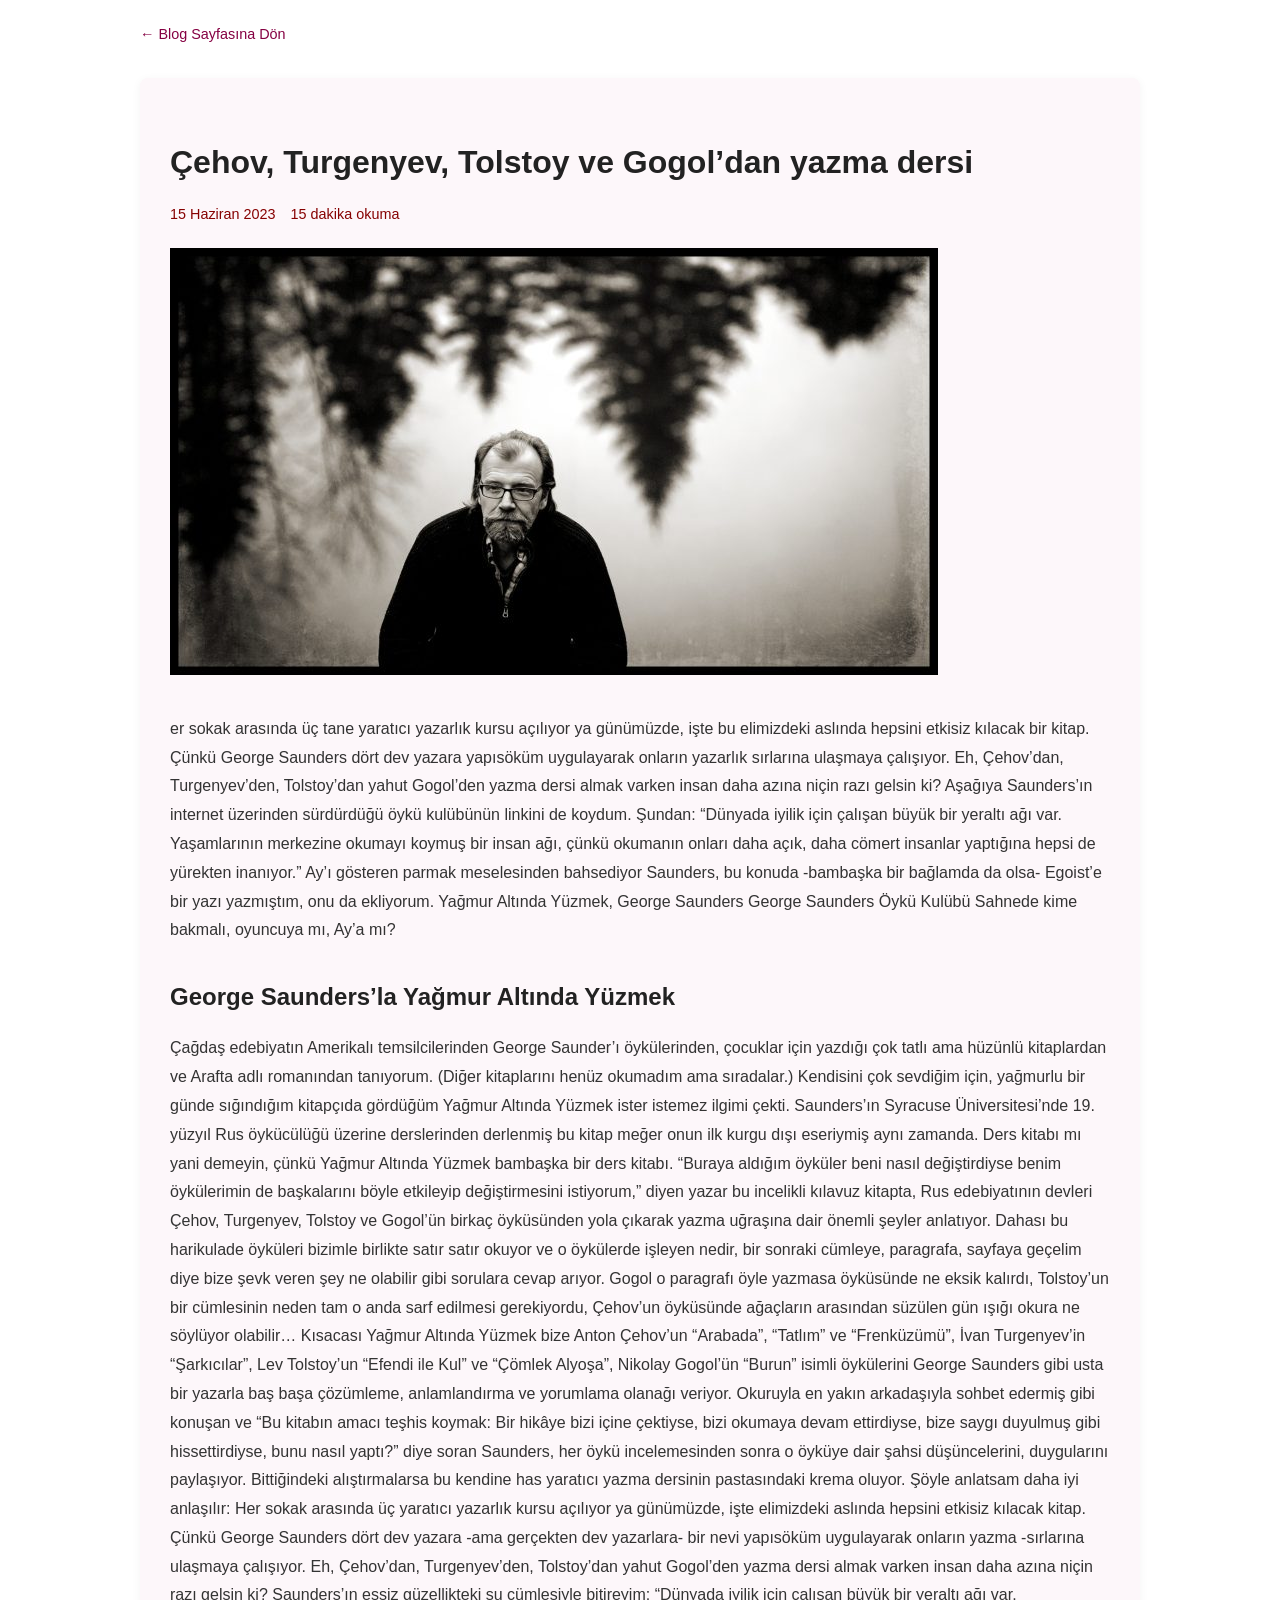
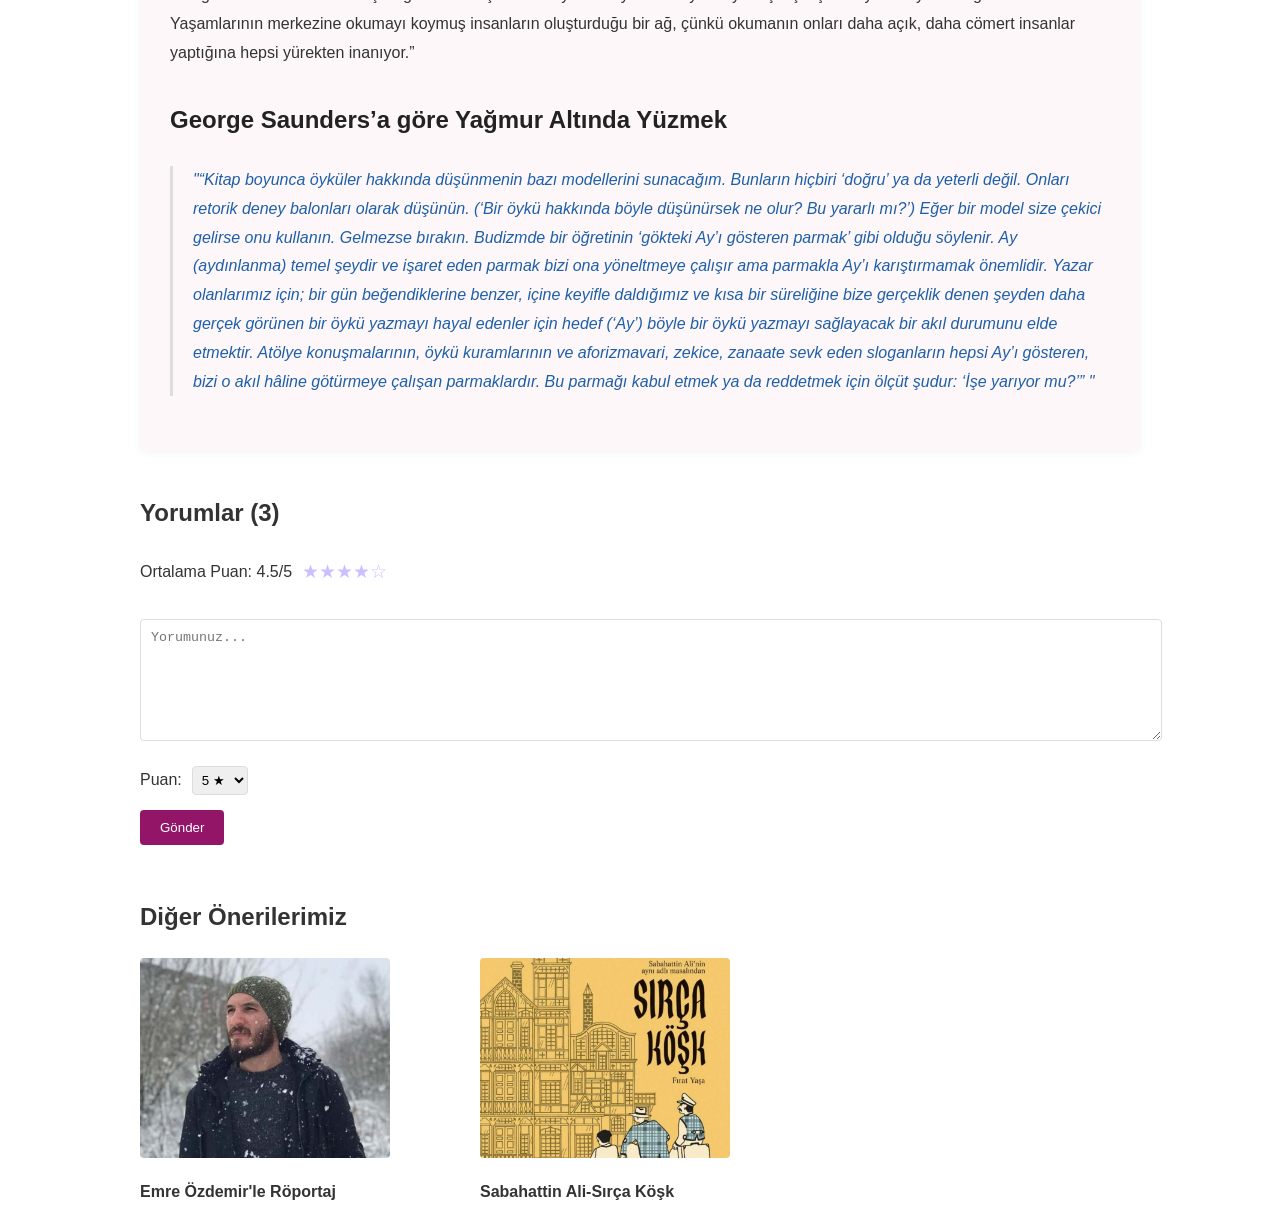
<file: blog yazı/blog_yazı.html>
<!DOCTYPE html>
<html lang="tr">
<head>
    <meta charset="UTF-8">
    <meta name="viewport" content="width=device-width, initial-scale=1.0">
    <title>Emma İncelemesi | Akkoroğülle</title>
    <link rel="stylesheet" href="blog_yazı.css">
</head>
<body>
    <div class="container">
        <!-- Geri Dönüş Butonu -->
        <a href="../blog1.html" class="back-button">
            ← Blog Sayfasına Dön
        </a>

        <!-- Blog İçeriği -->
        <article class="blog-content">
            <h1>Çehov, Turgenyev, Tolstoy ve Gogol’dan yazma dersi</h1>
            <div class="meta">
                <span class="date">15 Haziran 2023</span>
                <span class="reading-time">15 dakika okuma</span>
            </div>
            
            <img src="Yagmur-Altinda-George-Saunders-Egoist-Okur-Gulenay-Borekci-1-768x427.jpg" alt="">
            
            <div class="article-text">
                <p>er sokak arasında üç tane yaratıcı yazarlık kursu açılıyor ya günümüzde, işte bu elimizdeki aslında hepsini etkisiz kılacak bir kitap. Çünkü George Saunders dört dev yazara yapısöküm uygulayarak onların yazarlık sırlarına ulaşmaya çalışıyor. Eh, Çehov’dan, Turgenyev’den, Tolstoy’dan yahut Gogol’den yazma dersi almak varken insan daha azına niçin razı gelsin ki?
                    Aşağıya Saunders’ın internet üzerinden sürdürdüğü öykü kulübünün linkini de koydum. Şundan: “Dünyada iyilik için çalışan büyük bir yeraltı ağı var. Yaşamlarının merkezine okumayı koymuş bir insan ağı, çünkü okumanın onları daha açık, daha cömert insanlar yaptığına hepsi de yürekten inanıyor.”
                    Ay’ı gösteren parmak meselesinden bahsediyor Saunders, bu konuda -bambaşka bir bağlamda da olsa- Egoist’e bir yazı yazmıştım, onu da ekliyorum.
                    Yağmur Altında Yüzmek, George Saunders
                    George Saunders Öykü Kulübü
                    Sahnede kime bakmalı, oyuncuya mı, Ay’a mı?</p>
                
                <h2>George Saunders’la Yağmur Altında Yüzmek</h2>
                <p>Çağdaş edebiyatın Amerikalı temsilcilerinden George Saunder’ı öykülerinden, çocuklar için yazdığı çok tatlı ama hüzünlü kitaplardan ve Arafta adlı romanından tanıyorum. (Diğer kitaplarını henüz okumadım ama sıradalar.)
                    Kendisini çok sevdiğim için, yağmurlu bir günde sığındığım kitapçıda gördüğüm Yağmur Altında Yüzmek ister istemez ilgimi çekti.
                    Saunders’ın Syracuse Üniversitesi’nde 19. yüzyıl Rus öykücülüğü üzerine derslerinden derlenmiş bu kitap meğer onun ilk kurgu dışı eseriymiş aynı zamanda.
                    Ders kitabı mı yani demeyin, çünkü Yağmur Altında Yüzmek bambaşka bir ders kitabı. “Buraya aldığım öyküler beni nasıl değiştirdiyse benim öykülerimin de başkalarını böyle etkileyip değiştirmesini istiyorum,” diyen yazar bu incelikli kılavuz kitapta, Rus edebiyatının devleri Çehov, Turgenyev, Tolstoy ve Gogol’ün birkaç öyküsünden yola çıkarak yazma uğraşına dair önemli şeyler anlatıyor. Dahası bu harikulade öyküleri bizimle birlikte satır satır okuyor ve o öykülerde işleyen nedir, bir sonraki cümleye, paragrafa, sayfaya geçelim diye bize şevk veren şey ne olabilir gibi sorulara cevap arıyor. Gogol o paragrafı öyle yazmasa öyküsünde ne eksik kalırdı, Tolstoy’un bir cümlesinin neden tam o anda sarf edilmesi gerekiyordu, Çehov’un öyküsünde ağaçların arasından süzülen gün ışığı okura ne söylüyor olabilir…
                    Kısacası Yağmur Altında Yüzmek bize Anton Çehov’un “Arabada”, “Tatlım” ve “Frenküzümü”, İvan Turgenyev’in “Şarkıcılar”, Lev Tolstoy’un “Efendi ile Kul” ve “Çömlek Alyoşa”, Nikolay Gogol’ün “Burun” isimli öykülerini George Saunders gibi usta bir yazarla baş başa çözümleme, anlamlandırma ve yorumlama olanağı veriyor. Okuruyla en yakın arkadaşıyla sohbet edermiş gibi konuşan ve “Bu kitabın amacı teşhis koymak: Bir hikâye bizi içine çektiyse, bizi okumaya devam ettirdiyse, bize saygı duyulmuş gibi hissettirdiyse, bunu nasıl yaptı?” diye soran Saunders, her öykü incelemesinden sonra o öyküye dair şahsi düşüncelerini, duygularını paylaşıyor. Bittiğindeki alıştırmalarsa bu kendine has yaratıcı yazma dersinin pastasındaki krema oluyor.
                    Şöyle anlatsam daha iyi anlaşılır:
                    Her sokak arasında üç yaratıcı yazarlık kursu açılıyor ya günümüzde, işte elimizdeki aslında hepsini etkisiz kılacak kitap. Çünkü George Saunders dört dev yazara -ama gerçekten dev yazarlara- bir nevi yapısöküm uygulayarak onların yazma -sırlarına ulaşmaya çalışıyor. Eh, Çehov’dan, Turgenyev’den, Tolstoy’dan yahut Gogol’den yazma dersi almak varken insan daha azına niçin razı gelsin ki?
                    Saunders’ın eşsiz güzellikteki şu cümlesiyle bitireyim: “Dünyada iyilik için çalışan büyük bir yeraltı ağı var. Yaşamlarının merkezine okumayı koymuş insanların oluşturduğu bir ağ, çünkü okumanın onları daha açık, daha cömert insanlar yaptığına hepsi yürekten inanıyor.”</p>
                    <h2>George Saunders’a göre Yağmur Altında Yüzmek</h2>
                <blockquote>
                    "“Kitap boyunca öyküler hakkında düşünmenin bazı modellerini sunacağım. Bunların hiçbiri ‘doğru’ ya da yeterli değil. Onları retorik deney balonları olarak düşünün. (‘Bir öykü hakkında böyle düşünürsek ne olur? Bu yararlı mı?’) Eğer bir model size çekici gelirse onu kullanın. Gelmezse bırakın. Budizmde bir öğretinin ‘gökteki Ay’ı gösteren parmak’ gibi olduğu söylenir. Ay (aydınlanma) temel şeydir ve işaret eden parmak bizi ona yöneltmeye çalışır ama parmakla Ay’ı karıştırmamak önemlidir. Yazar olanlarımız için; bir gün beğendiklerine benzer, içine keyifle daldığımız ve kısa bir süreliğine bize gerçeklik denen şeyden daha gerçek görünen bir öykü yazmayı hayal edenler için hedef (‘Ay’) böyle bir öykü yazmayı sağlayacak bir akıl durumunu elde etmektir. Atölye konuşmalarının, öykü kuramlarının ve aforizmavari, zekice, zanaate sevk eden sloganların hepsi Ay’ı gösteren, bizi o akıl hâline götürmeye çalışan parmaklardır. Bu parmağı kabul etmek ya da reddetmek için ölçüt şudur: ‘İşe yarıyor mu?’”
                    "
                </blockquote>
            </div>
        </article>

        <!-- Yorum ve Puanlama -->
        <section class="comments">
            <h2>Yorumlar (3)</h2>
            <div class="rating">
                <span>Ortalama Puan: 4.5/5</span>
                <div class="stars">★★★★☆</div>
            </div>
            
            <div class="comment-form">
                <textarea placeholder="Yorumunuz..."></textarea>
                <div class="rating-input">
                    <span>Puan:</span>
                    <select>
                        <option>5 ★</option>
                        <option>4 ★</option>
                        <option>3 ★</option>
                        <option>2 ★</option>
                        <option>1 ★</option>
                    </select>
                </div>
                <button>Gönder</button>
            </div>
        </section>

        <!-- Önerilen Yazılar -->
        <section class="recommendations">
            <h2>Diğer Önerilerimiz</h2>
            <div class="blog-cards">
                <a href="blogyazı3.html" class="blog-card">
                   <img src="Genc-yazar-Emre-Ozdemir-ile-roportaj.jpg" alt="">
                    <h3>Emre Özdemir'le Röportaj</h3>
                </a>
                
                <a href="blogyazı2.html" class="blog-card">
                    <img src="sirca-kosk-kapak-sablon2-1686343269.jpg" alt="">
                    <h3>Sabahattin Ali-Sırça Köşk</h3>
                </a>
            </div>
        </section>
    </div>
</body>
</html>
</file>
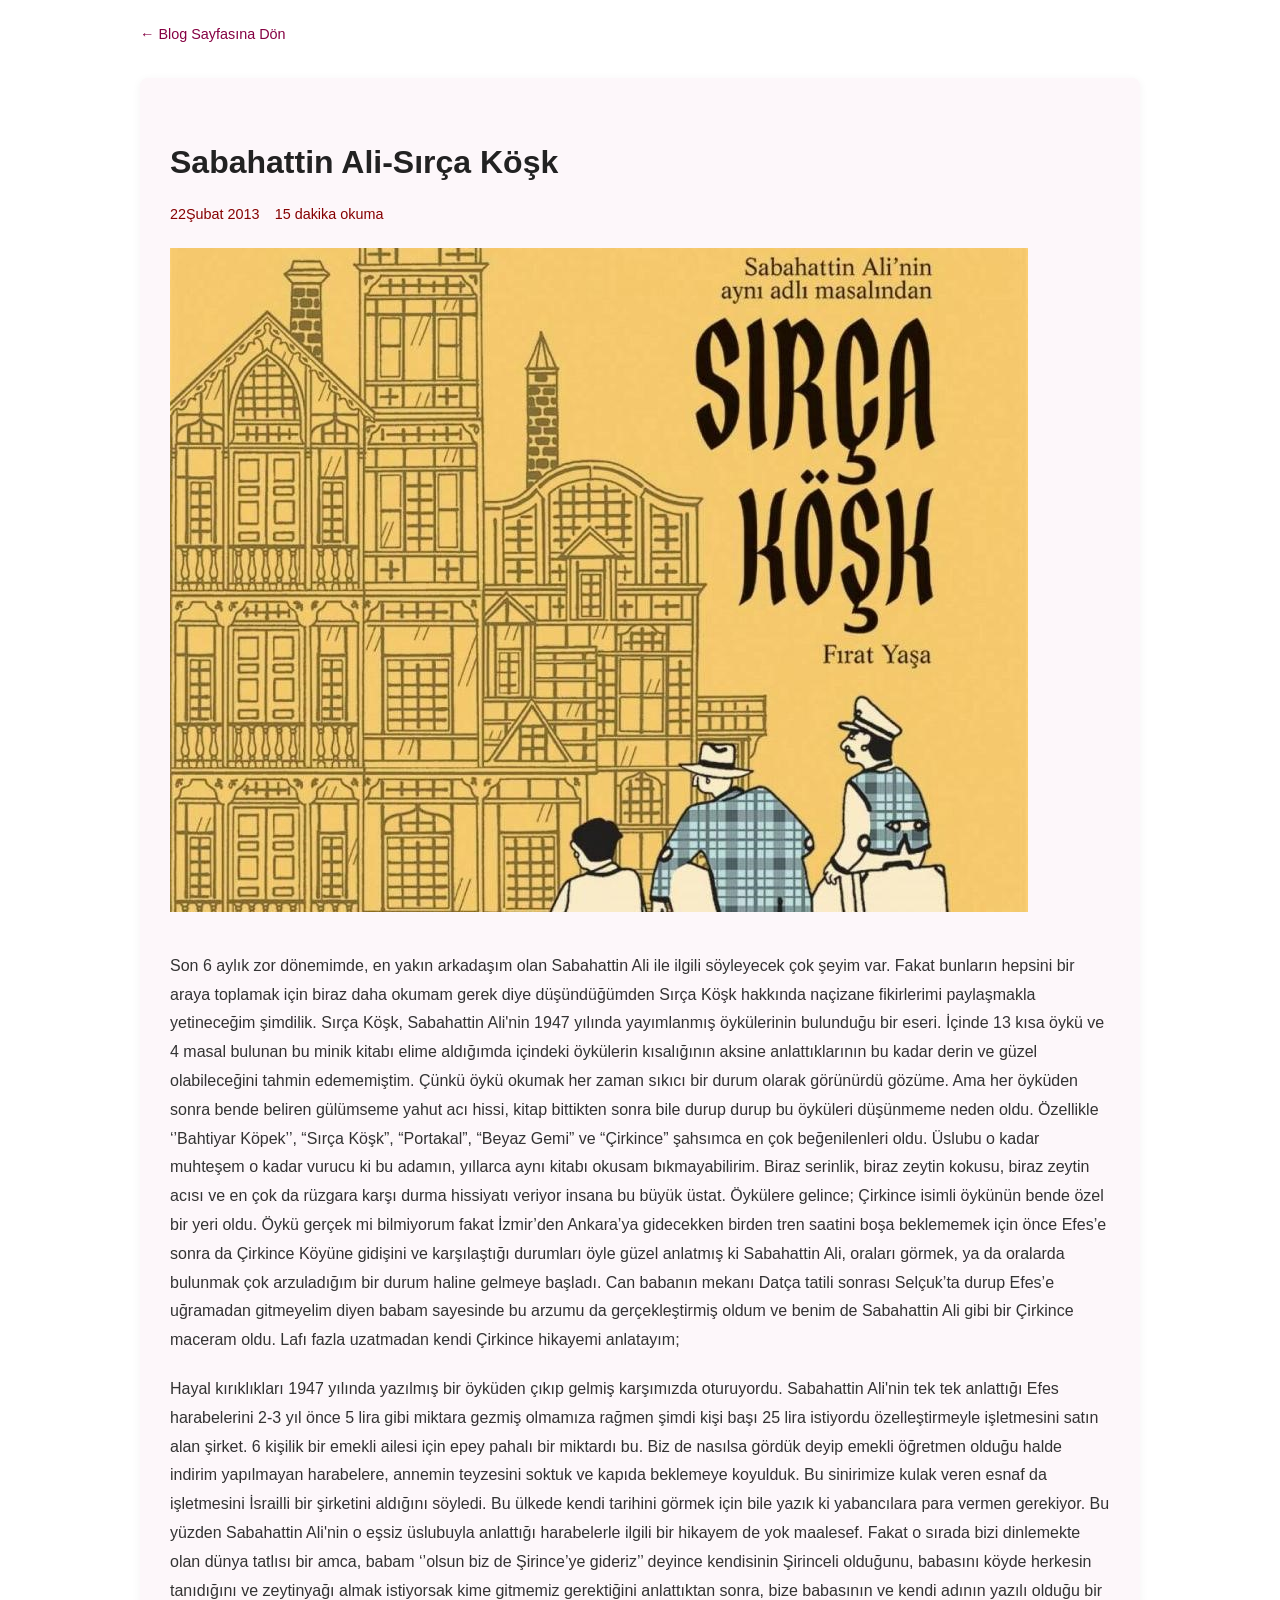
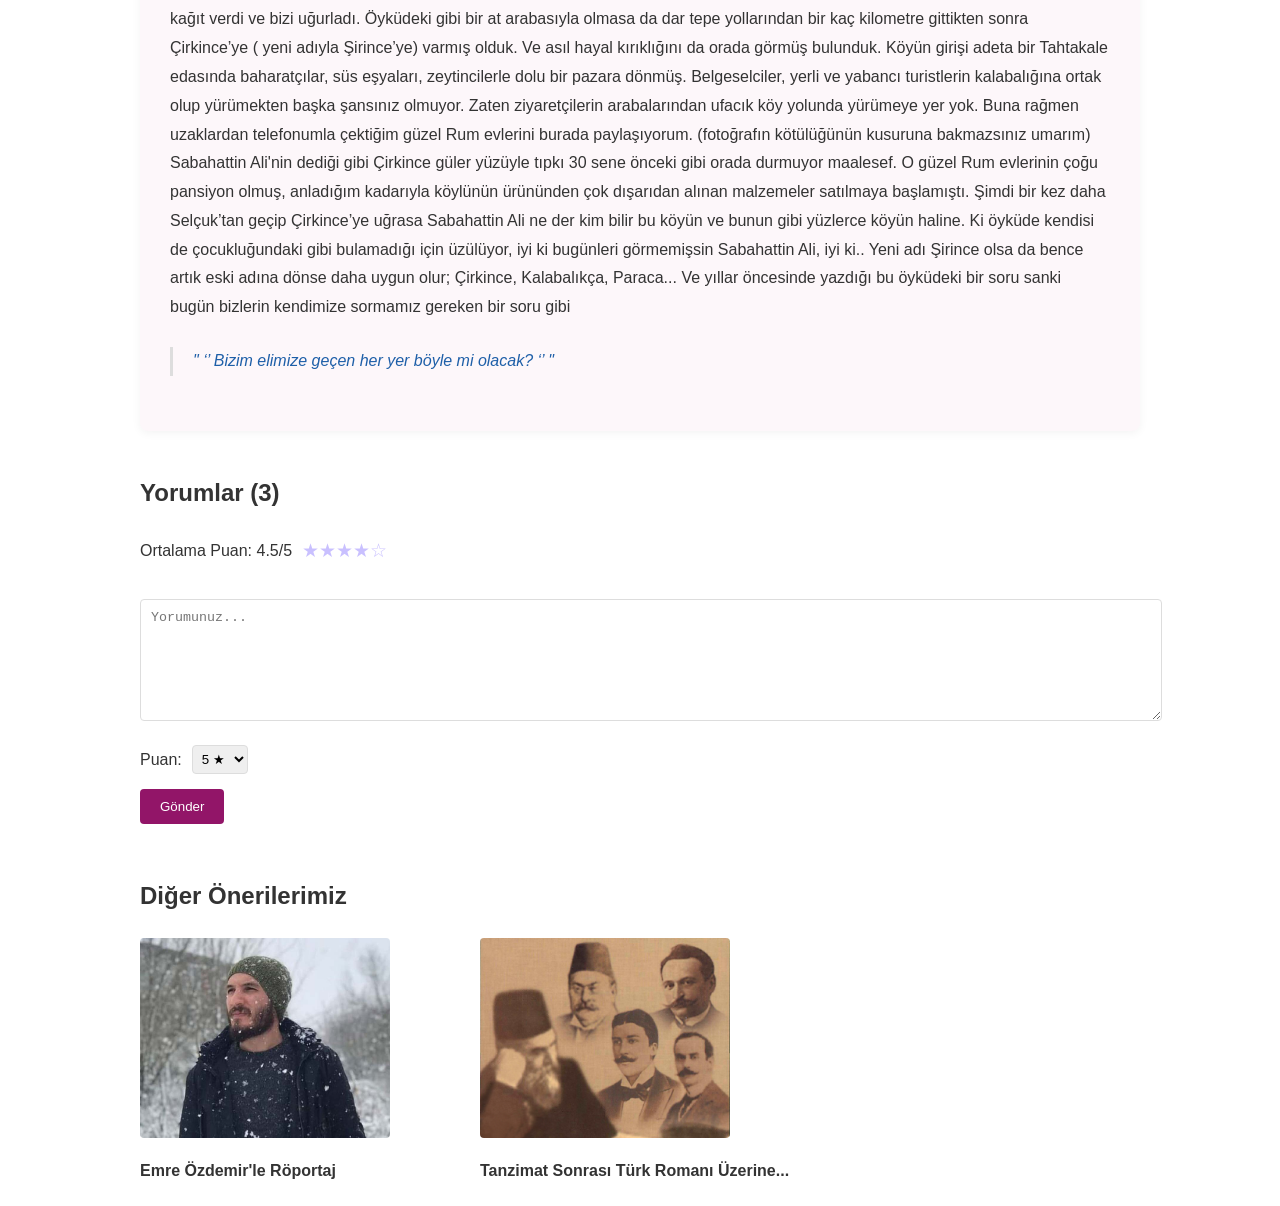
<file: blog yazı/blogyazı2.html>
<!DOCTYPE html>
<html lang="tr">
<head>
    <meta charset="UTF-8">
    <meta name="viewport" content="width=device-width, initial-scale=1.0">
    <title>Emma İncelemesi | Akkoroğülle</title>
    <link rel="stylesheet" href="blogyazı2.css">
</head>
<body>
    <div class="container">
        <!-- Geri Dönüş Butonu -->
        <a href="../blog1.html" class="back-button">
            ← Blog Sayfasına Dön
        </a>

        <!-- Blog İçeriği -->
        <article class="blog-content">
            <h1>Sabahattin Ali-Sırça Köşk</h1>
            <div class="meta">
                <span class="date">22Şubat 2013 </span>
                <span class="reading-time">15 dakika okuma</span>
            </div>
            
            <img src="sirca-kosk-kapak-sablon2-1686343269.jpg" alt="">
            
            <div class="article-text">
                <p>Son 6 aylık zor dönemimde, en yakın arkadaşım olan Sabahattin Ali ile ilgili söyleyecek çok şeyim var.  Fakat bunların hepsini bir araya toplamak için biraz daha okumam gerek diye düşündüğümden Sırça Köşk hakkında naçizane fikirlerimi paylaşmakla yetineceğim şimdilik.
                    Sırça Köşk, Sabahattin Ali'nin 1947 yılında yayımlanmış öykülerinin bulunduğu bir eseri.  İçinde 13 kısa öykü ve 4 masal bulunan bu minik kitabı elime aldığımda içindeki öykülerin kısalığının aksine anlattıklarının bu kadar derin ve güzel olabileceğini tahmin edememiştim. Çünkü öykü okumak her zaman sıkıcı bir durum olarak görünürdü gözüme. Ama her öyküden sonra bende beliren gülümseme yahut acı hissi, kitap bittikten sonra bile durup durup bu öyküleri düşünmeme neden oldu. 
                    Özellikle ‘’Bahtiyar Köpek’’, “Sırça Köşk”, “Portakal”, “Beyaz Gemi” ve “Çirkince” şahsımca en çok beğenilenleri oldu.  Üslubu o kadar muhteşem o kadar vurucu ki bu adamın, yıllarca aynı kitabı okusam bıkmayabilirim. Biraz serinlik, biraz zeytin kokusu, biraz zeytin acısı ve en çok da rüzgara karşı durma hissiyatı veriyor insana bu büyük üstat.
                    Öykülere gelince; Çirkince isimli öykünün bende özel bir yeri oldu.  Öykü gerçek mi bilmiyorum fakat İzmir’den Ankara’ya gidecekken birden tren saatini boşa beklememek için önce Efes’e sonra da Çirkince Köyüne gidişini ve karşılaştığı durumları öyle güzel anlatmış ki Sabahattin Ali, oraları görmek, ya da oralarda bulunmak çok arzuladığım bir durum haline gelmeye başladı.  Can babanın mekanı Datça tatili sonrası Selçuk’ta durup Efes’e uğramadan gitmeyelim diyen babam sayesinde bu arzumu da gerçekleştirmiş oldum ve benim de Sabahattin Ali gibi bir Çirkince maceram oldu. Lafı fazla uzatmadan kendi Çirkince hikayemi anlatayım;</p>
                
                
                <p>Hayal kırıklıkları 1947 yılında yazılmış bir öyküden çıkıp gelmiş karşımızda oturuyordu. Sabahattin Ali'nin tek tek anlattığı Efes harabelerini 2-3 yıl önce 5 lira gibi miktara gezmiş olmamıza rağmen şimdi  kişi başı 25 lira istiyordu özelleştirmeyle işletmesini satın alan şirket. 6 kişilik bir emekli ailesi için epey pahalı bir miktardı bu. Biz de nasılsa gördük deyip  emekli öğretmen olduğu halde indirim yapılmayan harabelere, annemin teyzesini soktuk ve kapıda beklemeye koyulduk. Bu sinirimize kulak veren esnaf da işletmesini  İsrailli bir şirketini aldığını söyledi. Bu ülkede kendi tarihini görmek için bile yazık ki yabancılara para vermen gerekiyor.  Bu yüzden Sabahattin Ali'nin o eşsiz üslubuyla anlattığı harabelerle ilgili bir hikayem de yok maalesef. Fakat o sırada bizi dinlemekte olan dünya tatlısı bir amca,  babam ‘’olsun biz de Şirince’ye gideriz’’ deyince kendisinin Şirinceli olduğunu,  babasını köyde herkesin tanıdığını ve zeytinyağı almak istiyorsak kime gitmemiz gerektiğini  anlattıktan sonra,  bize babasının ve kendi adının yazılı olduğu bir kağıt verdi ve bizi uğurladı. Öyküdeki gibi bir at arabasıyla olmasa da dar tepe yollarından bir kaç kilometre gittikten sonra Çirkince’ye ( yeni adıyla Şirince’ye) varmış olduk. Ve asıl hayal kırıklığını da orada görmüş bulunduk.  Köyün girişi adeta bir Tahtakale edasında baharatçılar, süs eşyaları, zeytincilerle dolu bir pazara dönmüş. Belgeselciler, yerli ve yabancı turistlerin kalabalığına ortak olup yürümekten başka şansınız olmuyor. Zaten  ziyaretçilerin arabalarından ufacık köy yolunda yürümeye yer yok. Buna rağmen uzaklardan telefonumla çektiğim güzel Rum evlerini burada paylaşıyorum.  (fotoğrafın kötülüğünün kusuruna bakmazsınız umarım)  Sabahattin Ali'nin dediği gibi Çirkince güler yüzüyle tıpkı 30 sene önceki gibi orada durmuyor maalesef. O güzel Rum evlerinin çoğu pansiyon olmuş, anladığım kadarıyla köylünün ürününden çok dışarıdan alınan malzemeler satılmaya başlamıştı. Şimdi bir kez daha Selçuk’tan geçip Çirkince’ye uğrasa Sabahattin Ali ne der kim bilir bu köyün ve bunun gibi yüzlerce köyün haline. Ki öyküde kendisi de çocukluğundaki gibi bulamadığı için üzülüyor, iyi ki bugünleri görmemişsin Sabahattin Ali, iyi ki.. Yeni adı Şirince olsa da bence artık eski adına dönse daha uygun olur;  Çirkince, Kalabalıkça, Paraca... Ve yıllar öncesinde yazdığı bu öyküdeki bir soru sanki bugün bizlerin kendimize sormamız gereken bir soru gibi</p>
                    
                <blockquote>
                    " ‘’ Bizim elimize geçen her yer böyle mi olacak? ‘’
                    "
                </blockquote>
            </div>
        </article>

        <!-- Yorum ve Puanlama -->
        <section class="comments">
            <h2>Yorumlar (3)</h2>
            <div class="rating">
                <span>Ortalama Puan: 4.5/5</span>
                <div class="stars">★★★★☆</div>
            </div>
            
            <div class="comment-form">
                <textarea placeholder="Yorumunuz..."></textarea>
                <div class="rating-input">
                    <span>Puan:</span>
                    <select>
                        <option>5 ★</option>
                        <option>4 ★</option>
                        <option>3 ★</option>
                        <option>2 ★</option>
                        <option>1 ★</option>
                    </select>
                </div>
                <button>Gönder</button>
            </div>
        </section>

        <!-- Önerilen Yazılar -->
        <section class="recommendations">
            <h2>Diğer Önerilerimiz</h2>
            <div class="blog-cards">
                <a href="blogyazı3.html" class="blog-card">
                   <img src="Genc-yazar-Emre-Ozdemir-ile-roportaj.jpg" alt="">
                    <h3>Emre Özdemir'le Röportaj</h3>
                </a>
                
                <a href="blogyazı4.html" class="blog-card">
                    <img src="muhariran.png" alt="">
                    <h3>Tanzimat Sonrası Türk Romanı Üzerine...</h3>
                </a>
            </div>
        </section>
    </div>
</body>
</html>
</file>
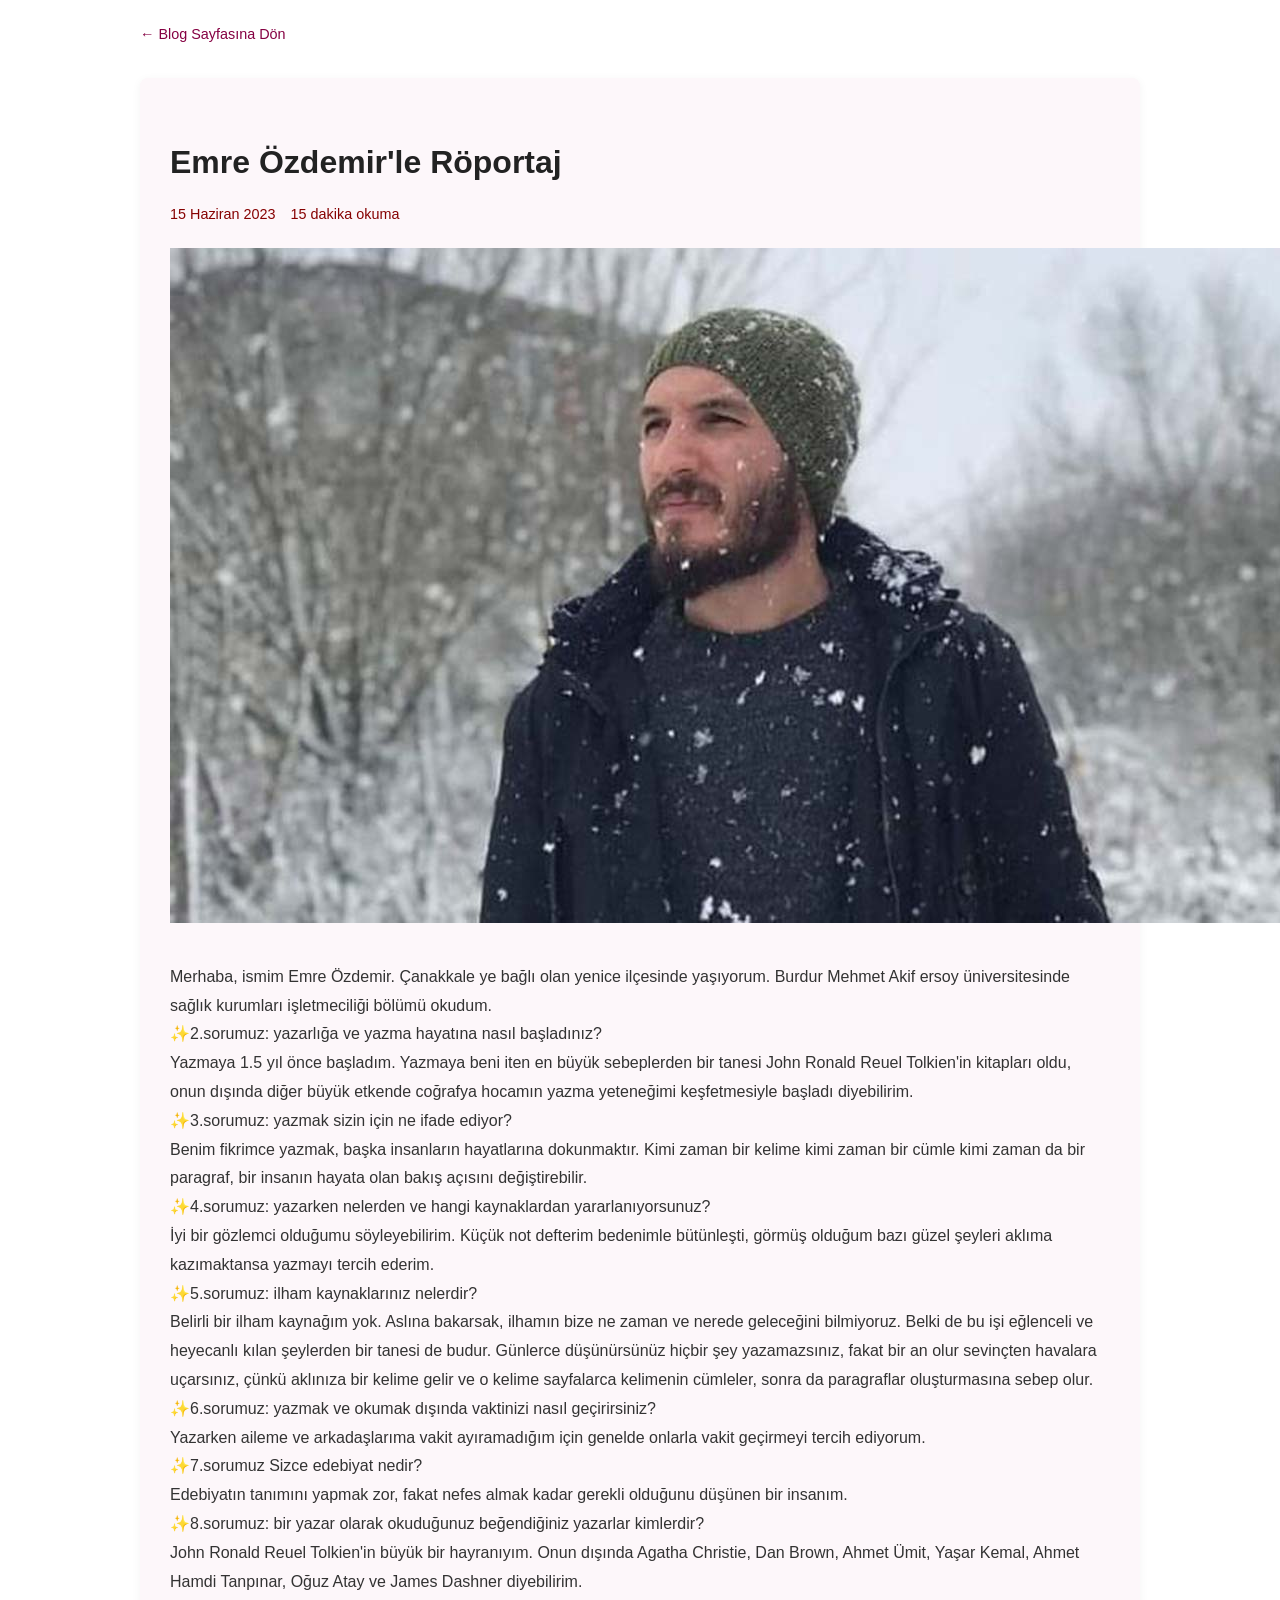
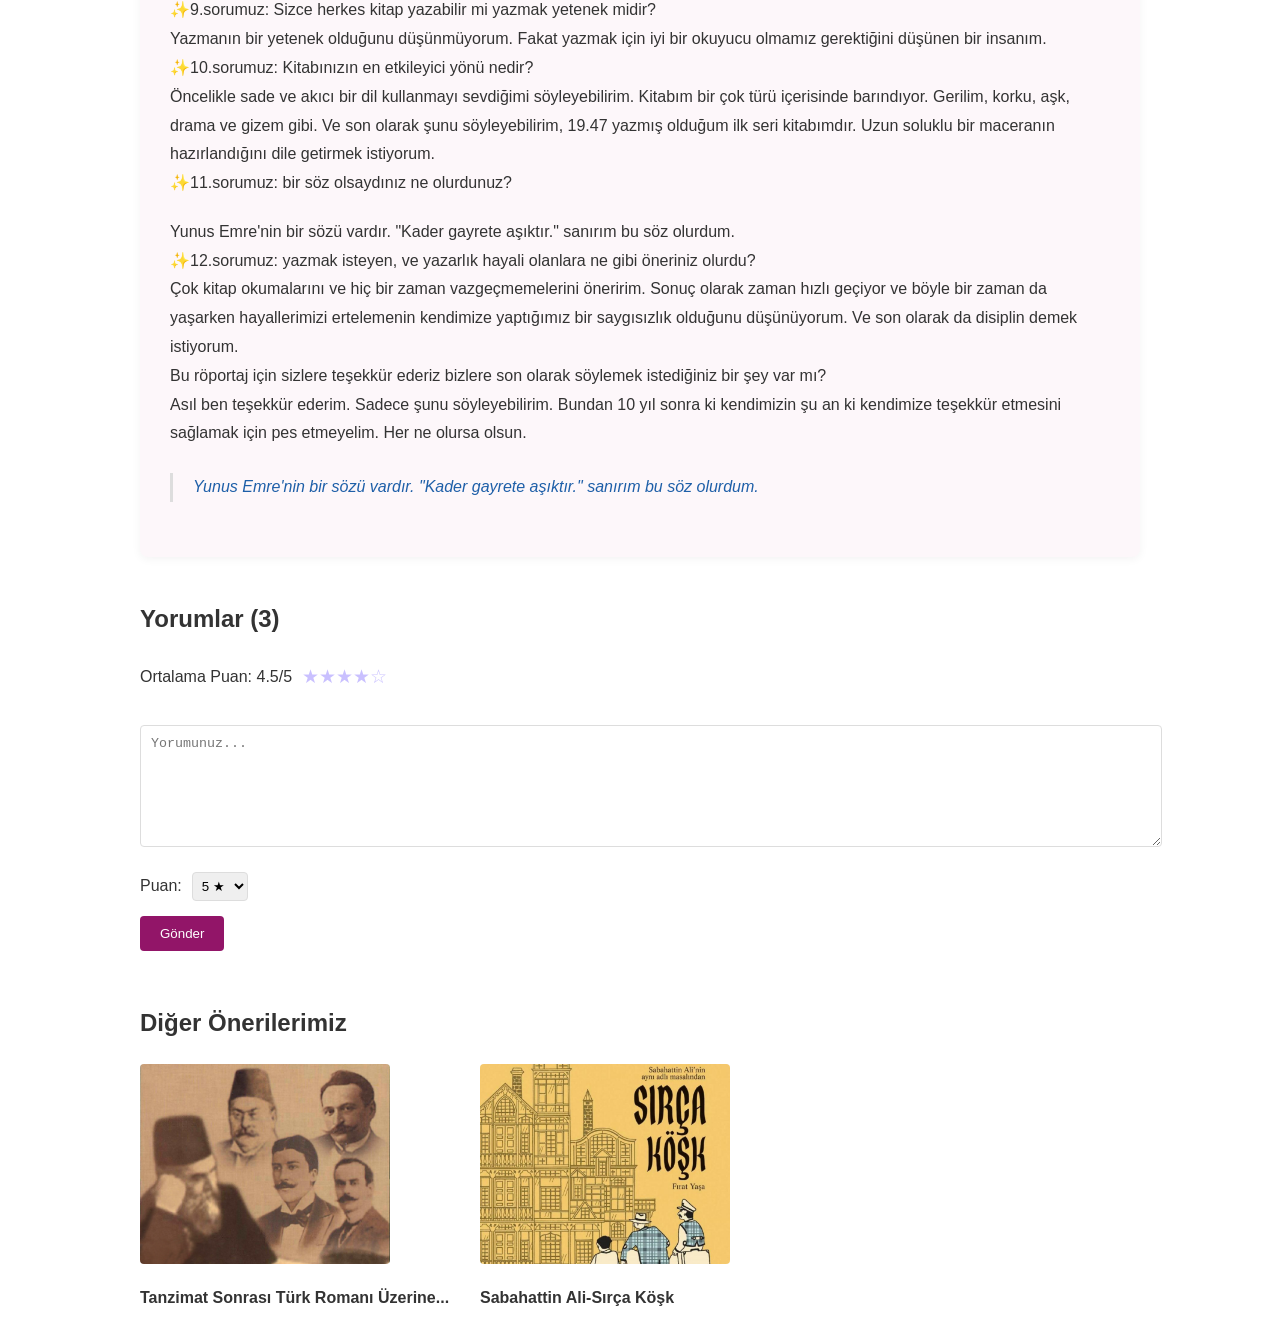
<file: blog yazı/blogyazı3.html>
<!DOCTYPE html>
<html lang="tr">
<head>
    <meta charset="UTF-8">
    <meta name="viewport" content="width=device-width, initial-scale=1.0">
    <title>Emre Röportaj</title>
    <link rel="stylesheet" href="blogyazı3.css">
</head>
<body>
    <div class="container">
        <!-- Geri Dönüş Butonu -->
        <a href="../blog1.html" class="back-button">
            ← Blog Sayfasına Dön
        </a>

        <!-- Blog İçeriği -->
        <article class="blog-content">
            <h1>Emre Özdemir'le Röportaj</h1>
            <div class="meta">
                <span class="date">15 Haziran 2023</span>
                <span class="reading-time">15 dakika okuma</span>
            </div>
            
            <img src="Genc-yazar-Emre-Ozdemir-ile-roportaj.jpg" alt="">
            
            <div class="article-text">
                <p>Merhaba, ismim Emre Özdemir. Çanakkale ye bağlı olan yenice ilçesinde yaşıyorum. Burdur Mehmet Akif ersoy üniversitesinde sağlık kurumları işletmeciliği bölümü okudum. <br>

                    ✨2.sorumuz: yazarlığa ve yazma hayatına nasıl başladınız?<br>
                    
                    Yazmaya 1.5 yıl önce başladım. Yazmaya beni iten en büyük sebeplerden bir tanesi John Ronald Reuel Tolkien'in kitapları oldu, onun dışında diğer büyük etkende coğrafya hocamın yazma yeteneğimi keşfetmesiyle başladı diyebilirim.<br>
                    
                    ✨3.sorumuz: yazmak sizin için ne ifade ediyor?<br>
                    
                    Benim fikrimce yazmak, başka insanların hayatlarına dokunmaktır. Kimi zaman bir kelime kimi zaman bir cümle kimi zaman da bir paragraf, bir insanın hayata olan bakış açısını değiştirebilir.<br>
                    
                    ✨4.sorumuz: yazarken nelerden ve hangi kaynaklardan yararlanıyorsunuz?<br>
                    
                    İyi bir gözlemci olduğumu söyleyebilirim. Küçük not defterim bedenimle bütünleşti, görmüş olduğum bazı güzel şeyleri aklıma kazımaktansa yazmayı tercih ederim.<br>
                    
                    ✨5.sorumuz: ilham kaynaklarınız nelerdir?<br>
                    
                    Belirli bir ilham kaynağım yok. Aslına bakarsak, ilhamın bize ne zaman ve nerede geleceğini bilmiyoruz. Belki de bu işi eğlenceli ve heyecanlı kılan şeylerden bir tanesi de budur. Günlerce düşünürsünüz hiçbir şey yazamazsınız, fakat bir an olur sevinçten havalara uçarsınız, çünkü aklınıza bir kelime gelir ve o kelime sayfalarca kelimenin cümleler, sonra da paragraflar oluşturmasına sebep olur.<br>
                    
                    ✨6.sorumuz: yazmak ve okumak dışında vaktinizi nasıl geçirirsiniz?<br>
                    
                    Yazarken aileme ve arkadaşlarıma vakit ayıramadığım için genelde onlarla vakit geçirmeyi tercih ediyorum.<br>
                    
                    ✨7.sorumuz Sizce edebiyat nedir?<br>
                    
                    Edebiyatın tanımını yapmak zor, fakat nefes almak kadar gerekli olduğunu düşünen bir insanım.<br>
                    
                    ✨8.sorumuz: bir yazar olarak okuduğunuz beğendiğiniz yazarlar kimlerdir?<br>
                    
                    John Ronald Reuel Tolkien'in büyük bir hayranıyım. Onun dışında Agatha Christie, Dan Brown, Ahmet Ümit, Yaşar Kemal, Ahmet Hamdi Tanpınar, Oğuz Atay ve James Dashner diyebilirim.<br>
                    
                    ✨9.sorumuz: Sizce herkes kitap yazabilir mi yazmak yetenek midir?<br>
                    
                    Yazmanın bir yetenek olduğunu düşünmüyorum. Fakat yazmak için iyi bir okuyucu olmamız gerektiğini düşünen bir insanım.<br>
                    
                    ✨10.sorumuz: Kitabınızın en etkileyici yönü nedir?<br>
                    
                    Öncelikle sade ve akıcı bir dil kullanmayı sevdiğimi söyleyebilirim. Kitabım bir çok türü içerisinde barındıyor. Gerilim, korku, aşk, drama ve gizem gibi. Ve son olarak şunu söyleyebilirim, 19.47 yazmış olduğum ilk seri kitabımdır. Uzun soluklu bir maceranın hazırlandığını dile getirmek istiyorum.<br>
                    
                    ✨11.sorumuz: bir söz olsaydınız ne olurdunuz?<br></p>
                
              
                <p>Yunus Emre'nin bir sözü vardır. "Kader gayrete aşıktır." sanırım bu söz olurdum.<br>

                    ✨12.sorumuz: yazmak isteyen, ve yazarlık hayali olanlara ne gibi öneriniz olurdu?<br>
                    
                    Çok kitap okumalarını ve hiç bir zaman vazgeçmemelerini  öneririm. Sonuç olarak zaman hızlı geçiyor ve böyle bir zaman da yaşarken hayallerimizi ertelemenin kendimize yaptığımız bir saygısızlık olduğunu düşünüyorum. Ve son olarak da disiplin demek istiyorum.<br>
                    
                    Bu röportaj için sizlere teşekkür ederiz bizlere son olarak söylemek istediğiniz bir şey var mı?<br>
                    
                    Asıl ben teşekkür ederim. Sadece şunu söyleyebilirim. Bundan 10 yıl sonra ki kendimizin şu an ki kendimize teşekkür etmesini sağlamak için pes etmeyelim. Her ne olursa olsun.<br></p>
                    
                <blockquote>
                    Yunus Emre'nin bir sözü vardır. "Kader gayrete aşıktır." sanırım bu söz olurdum.
                </blockquote>
            </div>
        </article>

        <!-- Yorum ve Puanlama -->
        <section class="comments">
            <h2>Yorumlar (3)</h2>
            <div class="rating">
                <span>Ortalama Puan: 4.5/5</span>
                <div class="stars">★★★★☆</div>
            </div>
            
            <div class="comment-form">
                <textarea placeholder="Yorumunuz..."></textarea>
                <div class="rating-input">
                    <span>Puan:</span>
                    <select>
                        <option>5 ★</option>
                        <option>4 ★</option>
                        <option>3 ★</option>
                        <option>2 ★</option>
                        <option>1 ★</option>
                    </select>
                </div>
                <button>Gönder</button>
            </div>
        </section>

        <!-- Önerilen Yazılar -->
        <section class="recommendations">
            <h2>Diğer Önerilerimiz</h2>
            <div class="blog-cards">
                <a href="blogyazı4.html" class="blog-card">
                   <img src="muhariran.png" alt="">
                    <h3>Tanzimat Sonrası Türk Romanı Üzerine...</h3>
                </a>
                
                <a href="blogyazı2.html" class="blog-card">
                    <img src="sirca-kosk-kapak-sablon2-1686343269.jpg" alt="">
                    <h3>Sabahattin Ali-Sırça Köşk</h3>
                </a>
            </div>
        </section>
    </div>
</body>
</html>
</file>
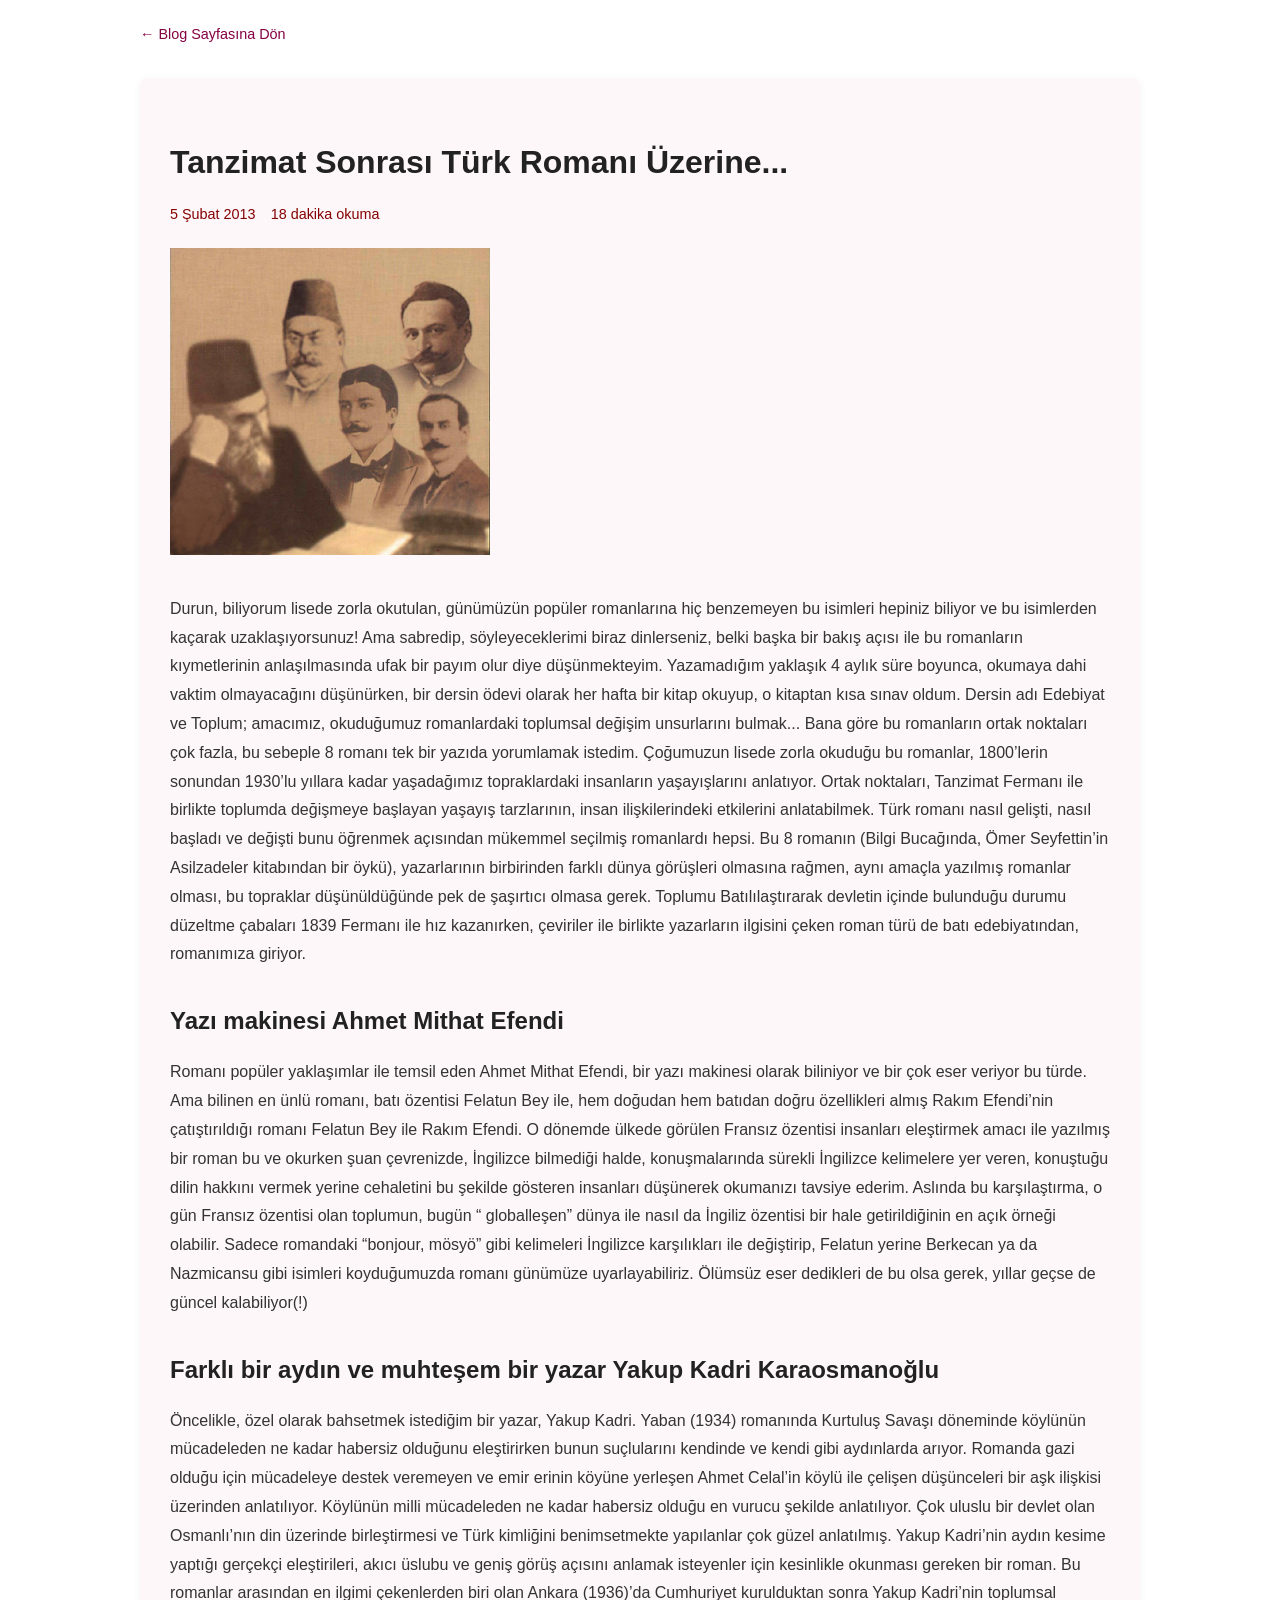
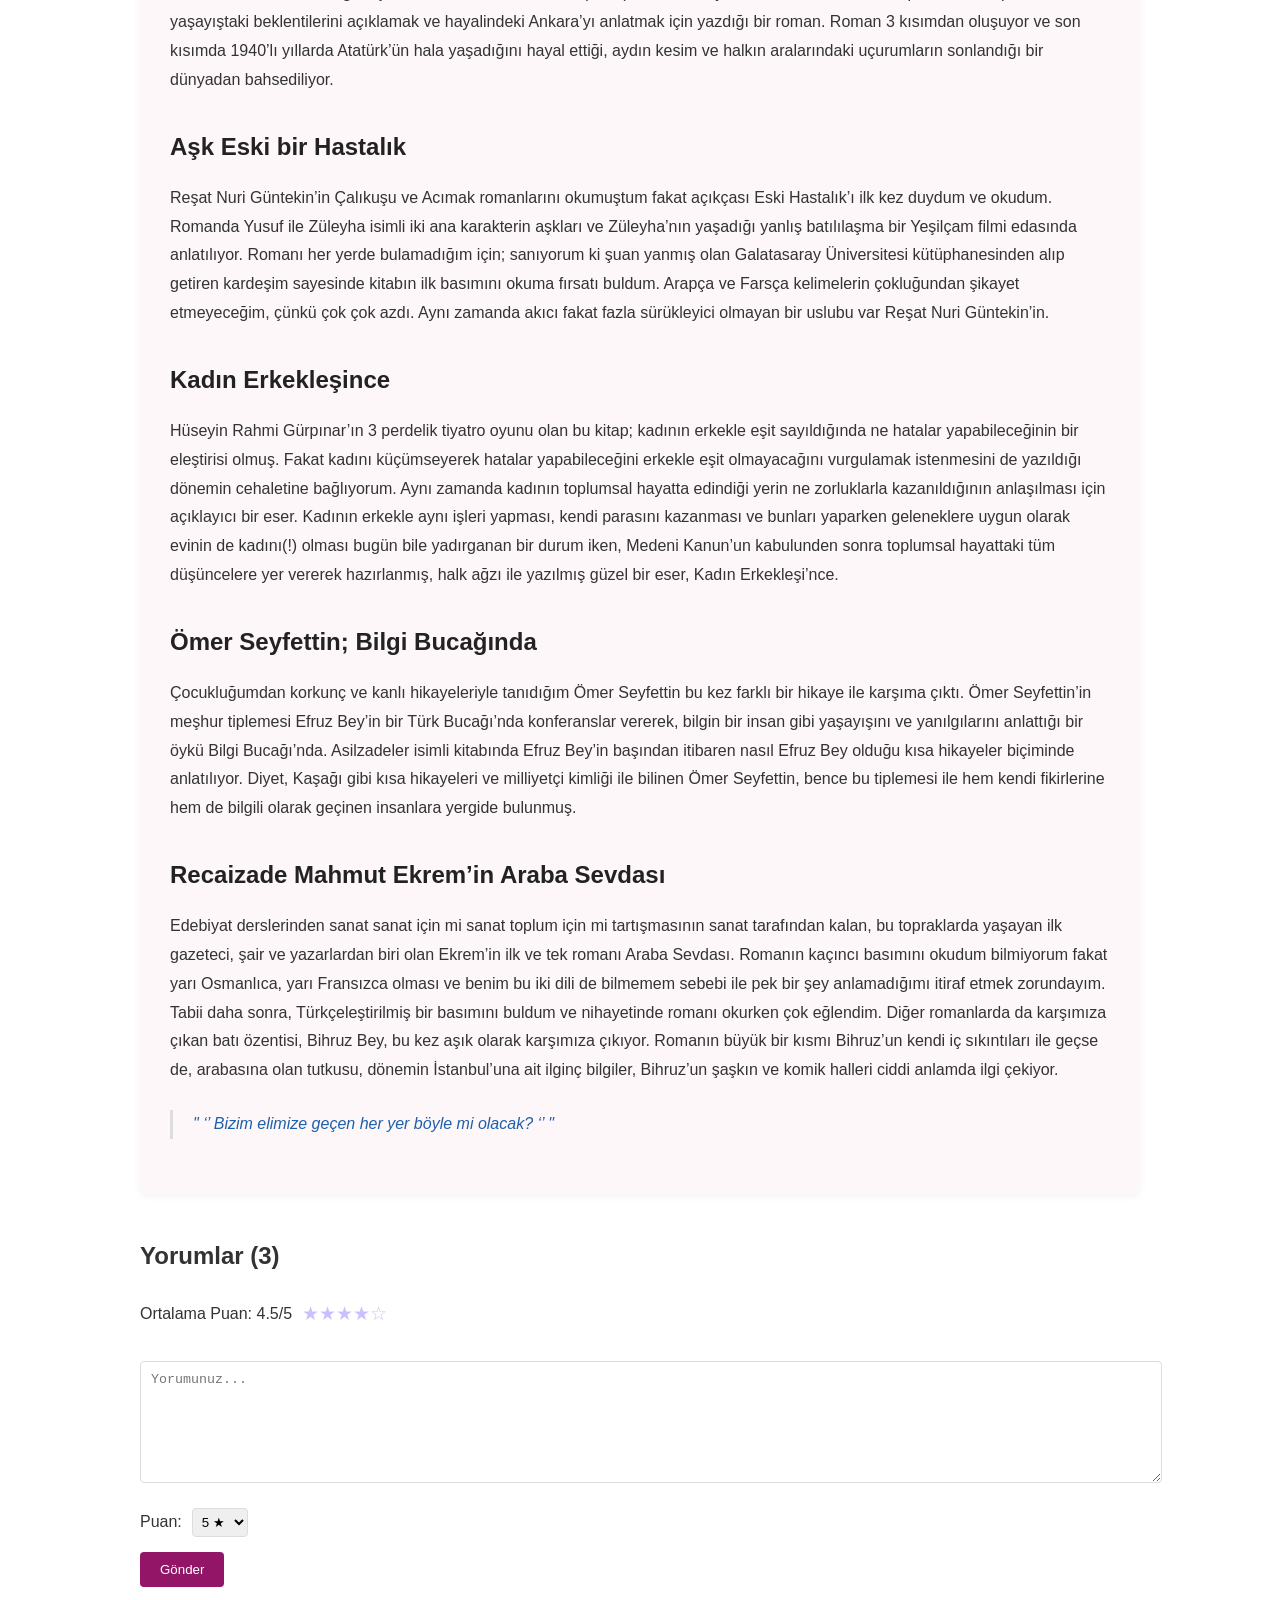
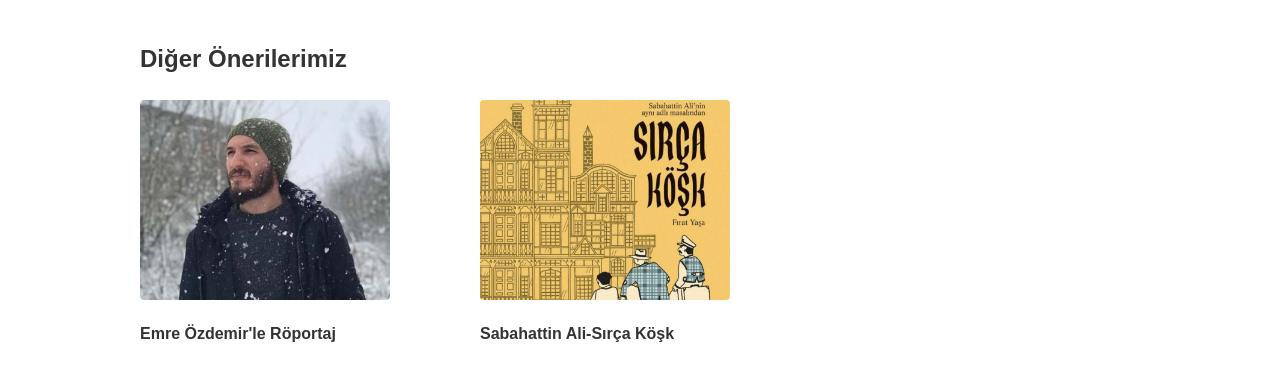
<file: blog yazı/blogyazı4.html>
<!DOCTYPE html>
<html lang="tr">
<head>
    <meta charset="UTF-8">
    <meta name="viewport" content="width=device-width, initial-scale=1.0">
    <title>Tanzimat Sonrası Türk Romanı Üzerine...</title>
    <link rel="stylesheet" href="blogyazı4.css">
</head>
<body>
    <div class="container">
        <!-- Geri Dönüş Butonu -->
        <a href="../blog1.html" class="back-button">
            ← Blog Sayfasına Dön
        </a>

        <!-- Blog İçeriği -->
        <article class="blog-content">
            <h1>Tanzimat Sonrası Türk Romanı Üzerine...</h1>
            <div class="meta">
                <span class="date">5 Şubat 2013 </span>
                <span class="reading-time">18 dakika okuma</span>
            </div>
            
            <img src="muhariran.png" alt="">
            
            <div class="article-text">
                <p>Durun, biliyorum lisede zorla okutulan, günümüzün popüler romanlarına hiç benzemeyen bu isimleri hepiniz biliyor ve bu isimlerden kaçarak uzaklaşıyorsunuz!  Ama sabredip, söyleyeceklerimi biraz dinlerseniz, belki başka bir bakış açısı ile bu romanların kıymetlerinin anlaşılmasında ufak bir payım olur diye düşünmekteyim.
                    Yazamadığım yaklaşık 4 aylık süre boyunca, okumaya dahi vaktim olmayacağını düşünürken, bir dersin ödevi olarak her hafta bir kitap okuyup, o kitaptan kısa sınav oldum. Dersin adı Edebiyat ve Toplum; amacımız, okuduğumuz romanlardaki toplumsal değişim unsurlarını bulmak... Bana göre bu romanların ortak noktaları çok fazla, bu sebeple 8 romanı tek bir yazıda yorumlamak istedim.

                    Çoğumuzun lisede zorla okuduğu bu romanlar, 1800’lerin sonundan 1930’lu yıllara kadar yaşadağımız topraklardaki insanların yaşayışlarını anlatıyor. Ortak noktaları, Tanzimat Fermanı ile birlikte toplumda değişmeye başlayan yaşayış tarzlarının, insan ilişkilerindeki etkilerini anlatabilmek. Türk romanı nasıl gelişti, nasıl başladı ve değişti bunu öğrenmek açısından mükemmel seçilmiş romanlardı hepsi.
                    Bu 8 romanın (Bilgi Bucağında, Ömer Seyfettin’in Asilzadeler kitabından bir öykü), yazarlarının birbirinden farklı dünya görüşleri olmasına rağmen, aynı amaçla yazılmış romanlar olması, bu topraklar düşünüldüğünde pek de şaşırtıcı olmasa gerek.  
                    
                    Toplumu Batılılaştırarak devletin içinde bulunduğu durumu düzeltme çabaları 1839 Fermanı ile hız kazanırken, çeviriler ile birlikte yazarların ilgisini çeken roman türü de batı edebiyatından, romanımıza giriyor.
                    </p>
                   
                    <h2>Yazı makinesi Ahmet Mithat Efendi </h2>
                    <p>Romanı popüler yaklaşımlar ile temsil eden Ahmet Mithat Efendi, bir yazı makinesi olarak biliniyor ve bir çok eser veriyor bu türde. Ama bilinen en ünlü romanı, batı özentisi Felatun Bey ile, hem doğudan hem batıdan doğru özellikleri almış Rakım Efendi’nin çatıştırıldığı romanı Felatun Bey ile Rakım Efendi.  O dönemde ülkede görülen Fransız özentisi insanları eleştirmek amacı ile yazılmış bir roman bu ve okurken şuan çevrenizde, İngilizce bilmediği halde, konuşmalarında sürekli İngilizce kelimelere yer veren, konuştuğu dilin hakkını vermek yerine cehaletini bu şekilde gösteren insanları düşünerek okumanızı tavsiye ederim. Aslında bu karşılaştırma, o gün Fransız özentisi olan toplumun, bugün “ globalleşen” dünya ile nasıl da İngiliz özentisi bir hale getirildiğinin en açık örneği olabilir. Sadece romandaki “bonjour, mösyö” gibi kelimeleri İngilizce karşılıkları ile değiştirip, Felatun yerine Berkecan ya da Nazmicansu gibi isimleri koyduğumuzda romanı günümüze uyarlayabiliriz. Ölümsüz eser dedikleri de bu olsa gerek, yıllar geçse de güncel kalabiliyor(!)</p>
                  <h2>Farklı bir aydın ve muhteşem bir yazar Yakup Kadri Karaosmanoğlu</h2>
                <p>
                    Öncelikle, özel olarak bahsetmek istediğim bir yazar, Yakup Kadri. Yaban (1934) romanında Kurtuluş Savaşı döneminde köylünün mücadeleden ne kadar habersiz olduğunu eleştirirken bunun suçlularını kendinde ve kendi gibi aydınlarda arıyor. Romanda gazi olduğu için mücadeleye destek veremeyen ve emir erinin köyüne yerleşen Ahmet Celal’in köylü ile çelişen düşünceleri bir aşk ilişkisi üzerinden anlatılıyor. Köylünün milli mücadeleden ne kadar habersiz olduğu en vurucu şekilde anlatılıyor. Çok uluslu bir devlet olan Osmanlı’nın din üzerinde birleştirmesi ve Türk kimliğini benimsetmekte yapılanlar çok güzel anlatılmış. Yakup Kadri’nin aydın kesime yaptığı gerçekçi eleştirileri, akıcı üslubu ve geniş görüş açısını anlamak isteyenler için kesinlikle okunması gereken bir roman.
                     Bu romanlar arasından en ilgimi çekenlerden biri olan Ankara (1936)’da Cumhuriyet kurulduktan sonra Yakup Kadri’nin toplumsal yaşayıştaki beklentilerini açıklamak ve  hayalindeki Ankara’yı anlatmak için yazdığı bir roman. Roman 3 kısımdan oluşuyor ve son kısımda 1940’lı yıllarda Atatürk’ün hala yaşadığını hayal ettiği, aydın kesim ve halkın aralarındaki uçurumların sonlandığı bir dünyadan bahsediliyor.</p>
                    
                     <h2>Aşk Eski bir Hastalık</h2>
                    
                    
                     <p>Reşat Nuri Güntekin’in Çalıkuşu ve Acımak romanlarını okumuştum fakat açıkçası Eski Hastalık’ı ilk kez duydum ve okudum. Romanda Yusuf ile Züleyha isimli iki ana karakterin aşkları ve Züleyha’nın yaşadığı yanlış batılılaşma bir Yeşilçam filmi edasında anlatılıyor. Romanı her yerde bulamadığım için; sanıyorum ki şuan yanmış olan Galatasaray Üniversitesi kütüphanesinden alıp getiren kardeşim sayesinde kitabın ilk basımını okuma fırsatı buldum. Arapça ve Farsça kelimelerin çokluğundan şikayet etmeyeceğim, çünkü çok çok azdı. Aynı zamanda akıcı fakat fazla sürükleyici olmayan bir uslubu var Reşat Nuri Güntekin’in.</p>

                     <h2>Kadın Erkekleşince</h2>
                     <p>Hüseyin Rahmi Gürpınar’ın 3 perdelik tiyatro oyunu olan bu kitap; kadının erkekle eşit sayıldığında ne hatalar yapabileceğinin bir eleştirisi olmuş. Fakat kadını küçümseyerek hatalar yapabileceğini erkekle eşit olmayacağını vurgulamak istenmesini de yazıldığı dönemin cehaletine bağlıyorum. Aynı zamanda kadının toplumsal hayatta edindiği yerin ne zorluklarla kazanıldığının anlaşılması için açıklayıcı bir eser. Kadının erkekle aynı işleri yapması, kendi parasını kazanması ve bunları yaparken geleneklere uygun olarak evinin de kadını(!) olması bugün bile yadırganan bir durum iken, Medeni Kanun’un kabulunden sonra toplumsal hayattaki tüm düşüncelere yer vererek hazırlanmış, halk ağzı ile yazılmış güzel bir eser, Kadın Erkekleşi’nce.</p>

                     <h2>Ömer Seyfettin; Bilgi Bucağında
                    </h2>
                    <p>Çocukluğumdan korkunç ve kanlı hikayeleriyle tanıdığım Ömer Seyfettin bu kez farklı bir hikaye ile karşıma çıktı. Ömer Seyfettin’in meşhur tiplemesi Efruz Bey’in bir Türk Bucağı’nda konferanslar vererek, bilgin bir insan gibi yaşayışını ve yanılgılarını anlattığı bir öykü Bilgi Bucağı’nda. Asilzadeler isimli kitabında Efruz Bey’in başından itibaren nasıl Efruz Bey olduğu kısa hikayeler biçiminde anlatılıyor. Diyet, Kaşağı gibi kısa hikayeleri ve milliyetçi kimliği ile bilinen Ömer Seyfettin, bence bu tiplemesi ile hem kendi fikirlerine hem de bilgili olarak geçinen insanlara yergide bulunmuş.</p>
                     <h2>Recaizade Mahmut Ekrem’in Araba Sevdası</h2>
                     <p>Edebiyat derslerinden sanat sanat için mi sanat toplum için mi tartışmasının sanat tarafından kalan, bu topraklarda yaşayan ilk gazeteci, şair ve yazarlardan biri olan Ekrem’in ilk ve tek romanı Araba Sevdası. Romanın kaçıncı basımını okudum bilmiyorum fakat yarı Osmanlıca, yarı Fransızca olması ve benim bu iki dili de bilmemem sebebi ile pek bir şey anlamadığımı itiraf etmek zorundayım. Tabii daha sonra, Türkçeleştirilmiş bir basımını buldum ve nihayetinde romanı okurken çok eğlendim. Diğer romanlarda da karşımıza çıkan batı özentisi, Bihruz Bey, bu kez aşık olarak karşımıza çıkıyor. Romanın büyük bir kısmı Bihruz’un kendi iç sıkıntıları ile geçse de, arabasına olan tutkusu, dönemin İstanbul’una ait ilginç bilgiler, Bihruz’un şaşkın ve komik halleri ciddi anlamda ilgi çekiyor.
                    </p>

                <blockquote>


                    " ‘’ Bizim elimize geçen her yer böyle mi olacak? ‘’
                    "
                </blockquote>
            </div>
        </article>

        <!-- Yorum ve Puanlama -->
        <section class="comments">
            <h2>Yorumlar (3)</h2>
            <div class="rating">
                <span>Ortalama Puan: 4.5/5</span>
                <div class="stars">★★★★☆</div>
            </div>
            
            <div class="comment-form">
                <textarea placeholder="Yorumunuz..."></textarea>
                <div class="rating-input">
                    <span>Puan:</span>
                    <select>
                        <option>5 ★</option>
                        <option>4 ★</option>
                        <option>3 ★</option>
                        <option>2 ★</option>
                        <option>1 ★</option>
                    </select>
                </div>
                <button>Gönder</button>
            </div>
        </section>

        <!-- Önerilen Yazılar -->
        <section class="recommendations">
            <h2>Diğer Önerilerimiz</h2>
            <div class="blog-cards">
                <a href="blogyazı3.html" class="blog-card">
                   <img src="Genc-yazar-Emre-Ozdemir-ile-roportaj.jpg" alt="">
                    <h3>Emre Özdemir'le Röportaj</h3>
                </a>
                
                <a href="blogyazı2.html" class="blog-card">
                    <img src="sirca-kosk-kapak-sablon2-1686343269.jpg" alt="">
                    <h3>Sabahattin Ali-Sırça Köşk</h3>
                </a>
            </div>
        </section>
    </div>
</body>
</html>
</file>
<file: blog yazı/blog_yazı.css>
/* TEMEL STİLLER */
body {
    font-family: 'Segoe UI', Tahoma, Geneva, Verdana, sans-serif;
    line-height: 1.8;
    color: #333;
    background: #ffffff;
    margin: 0;
    padding: 0;
}

.container {
    max-width: 1000px;
    margin: 0 auto;
    padding: 20px;
}

/* GERİ DÖN BUTONU */
.back-button {
    display: inline-block;
    color: #850042;
    text-decoration: none;
    margin-bottom: 30px;
    font-size: 0.9rem;
    transition: color 0.3s;
}

.back-button:hover {
    color: #000;
}

/* BLOG İÇERİĞİ */
.blog-content {
    background: rgb(253, 247, 250);
    padding: 30px;
    border-radius: 8px;
    box-shadow: 0 2px 10px rgba(0,0,0,0.05);
    margin-bottom: 40px;
}

.blog-content h1 {
    font-size: 2rem;
    margin-bottom: 10px;
    color: #222;
}

.meta {
    color: #860101;
    font-size: 0.9rem;
    margin-bottom: 20px;
    display: flex;
    gap: 15px;
}

.cover-image {
    width: 250px;
    max-height: 350px;
    object-fit: cover;
    border-radius: 4px;
    margin: 20px 0;
}

.article-text {
    margin-top: 30px;
     max-width: 100%; /* Geniş içerik alanı */
    line-height: 1.8;
}

.article-text p {
    margin-bottom: 20px;
}

.article-text h2 {
    font-size: 1.5rem;
    margin: 30px 0 15px;
    color: #222;
}

blockquote {
    border-left: 3px solid #ddd;
    padding-left: 20px;
    margin: 25px 0;
    color: #1e5fa8;
    font-style: italic;
}

/* YORUMLAR */
.comments {
    margin-bottom: 50px;
}

.comments h2 {
    font-size: 1.5rem;
    margin-bottom: 20px;
}

.rating {
    display: flex;
    align-items: center;
    gap: 10px;
    margin-bottom: 20px;
}

.stars {
    color: #c9c0ff;
    font-size: 1.2rem;
}

.comment-form {
    margin-top: 30px;
}

.comment-form textarea {
    width: 100%;
    height: 100px;
    padding: 10px;
    border: 1px solid #ddd;
    border-radius: 4px;
    margin-bottom: 15px;
    resize: vertical;
}

.rating-input {
    display: flex;
    align-items: center;
    gap: 10px;
    margin-bottom: 15px;
}

.rating-input select {
    padding: 5px;
    border: 1px solid #ddd;
    border-radius: 4px;
}

.comment-form button {
    background: #921568;
    color: white;
    border: none;
    padding: 10px 20px;
    border-radius: 4px;
    cursor: pointer;
    transition: background 0.3s;
}

.comment-form button:hover {
    background: #a973ad;
}

/* ÖNERİLER */
.recommendations h2 {
    font-size: 1.5rem;
    margin-bottom: 20px;
}

.blog-cards {
    display: grid;
    grid-template-columns: repeat(auto-fill, minmax(250px, 1fr));
    gap: 20px;
}

.blog-card {
    text-decoration: none;
    color: #333;
    transition: transform 0.3s;
}

.blog-card:hover {
    transform: translateY(-5px);
}

.blog-card img {
    width: 250px;
    height: 200px;
    object-fit: cover;
    border-radius: 4px;
    margin-bottom: 10px;
}

.blog-card h3 {
    font-size: 1rem;
    margin: 0;
}
</file>
<file: blog yazı/blogyazı2.css>
/* TEMEL STİLLER */
body {
    font-family: 'Segoe UI', Tahoma, Geneva, Verdana, sans-serif;
    line-height: 1.8;
    color: #333;
    background: #ffffff;
    margin: 0;
    padding: 0;
}

.container {
    max-width: 1000px;
    margin: 0 auto;
    padding: 20px;
}

/* GERİ DÖN BUTONU */
.back-button {
    display: inline-block;
    color: #850042;
    text-decoration: none;
    margin-bottom: 30px;
    font-size: 0.9rem;
    transition: color 0.3s;
}

.back-button:hover {
    color: #000;
}

/* BLOG İÇERİĞİ */
.blog-content {
    background: rgb(253, 247, 250);
    padding: 30px;
    border-radius: 8px;
    box-shadow: 0 2px 10px rgba(0,0,0,0.05);
    margin-bottom: 40px;
}

.blog-content h1 {
    font-size: 2rem;
    margin-bottom: 10px;
    color: #222;
}

.meta {
    color: #860101;
    font-size: 0.9rem;
    margin-bottom: 20px;
    display: flex;
    gap: 15px;
}

.cover-image {
    width: 250px;
    max-height: 350px;
    object-fit: cover;
    border-radius: 4px;
    margin: 20px 0;
}

.article-text {
    margin-top: 30px;
     max-width: 100%; /* Geniş içerik alanı */
    line-height: 1.8;
}

.article-text p {
    margin-bottom: 20px;
}

.article-text h2 {
    font-size: 1.5rem;
    margin: 30px 0 15px;
    color: #222;
}

blockquote {
    border-left: 3px solid #ddd;
    padding-left: 20px;
    margin: 25px 0;
    color: #1e5fa8;
    font-style: italic;
}

/* YORUMLAR */
.comments {
    margin-bottom: 50px;
}

.comments h2 {
    font-size: 1.5rem;
    margin-bottom: 20px;
}

.rating {
    display: flex;
    align-items: center;
    gap: 10px;
    margin-bottom: 20px;
}

.stars {
    color: #c9c0ff;
    font-size: 1.2rem;
}

.comment-form {
    margin-top: 30px;
}

.comment-form textarea {
    width: 100%;
    height: 100px;
    padding: 10px;
    border: 1px solid #ddd;
    border-radius: 4px;
    margin-bottom: 15px;
    resize: vertical;
}

.rating-input {
    display: flex;
    align-items: center;
    gap: 10px;
    margin-bottom: 15px;
}

.rating-input select {
    padding: 5px;
    border: 1px solid #ddd;
    border-radius: 4px;
}

.comment-form button {
    background: #921568;
    color: white;
    border: none;
    padding: 10px 20px;
    border-radius: 4px;
    cursor: pointer;
    transition: background 0.3s;
}

.comment-form button:hover {
    background: #a973ad;
}

/* ÖNERİLER */
.recommendations h2 {
    font-size: 1.5rem;
    margin-bottom: 20px;
}

.blog-cards {
    display: grid;
    grid-template-columns: repeat(auto-fill, minmax(250px, 1fr));
    gap: 20px;
}

.blog-card {
    text-decoration: none;
    color: #333;
    transition: transform 0.3s;
}

.blog-card:hover {
    transform: translateY(-5px);
}

.blog-card img {
    width: 250px;
    height: 200px;
    object-fit: cover;
    border-radius: 4px;
    margin-bottom: 10px;
}

.blog-card h3 {
    font-size: 1rem;
    margin: 0;
}
</file>
<file: blog yazı/blogyazı3.css>
/* TEMEL STİLLER */
body {
    font-family: 'Segoe UI', Tahoma, Geneva, Verdana, sans-serif;
    line-height: 1.8;
    color: #333;
    background: #ffffff;
    margin: 0;
    padding: 0;
}

.container {
    max-width: 1000px;
    margin: 0 auto;
    padding: 20px;
}

/* GERİ DÖN BUTONU */
.back-button {
    display: inline-block;
    color: #850042;
    text-decoration: none;
    margin-bottom: 30px;
    font-size: 0.9rem;
    transition: color 0.3s;
}

.back-button:hover {
    color: #000;
}

/* BLOG İÇERİĞİ */
.blog-content {
    background: rgb(253, 247, 250);
    padding: 30px;
    border-radius: 8px;
    box-shadow: 0 2px 10px rgba(0,0,0,0.05);
    margin-bottom: 40px;
}

.blog-content h1 {
    font-size: 2rem;
    margin-bottom: 10px;
    color: #222;
}

.meta {
    color: #860101;
    font-size: 0.9rem;
    margin-bottom: 20px;
    display: flex;
    gap: 15px;
}

.cover-image {
    width: 200px;
    height: 250px;
    object-fit: cover;
    border-radius: 4px;
    margin: 20px 0;
}

.article-text {
    margin-top: 30px;
     max-width: 100%; /* Geniş içerik alanı */
    line-height: 1.8;
}

.article-text p {
    margin-bottom: 20px;
}

.article-text h2 {
    font-size: 1.5rem;
    margin: 30px 0 15px;
    color: #222;
}

blockquote {
    border-left: 3px solid #ddd;
    padding-left: 20px;
    margin: 25px 0;
    color: #1e5fa8;
    font-style: italic;
}

/* YORUMLAR */
.comments {
    margin-bottom: 50px;
}

.comments h2 {
    font-size: 1.5rem;
    margin-bottom: 20px;
}

.rating {
    display: flex;
    align-items: center;
    gap: 10px;
    margin-bottom: 20px;
}

.stars {
    color: #c9c0ff;
    font-size: 1.2rem;
}

.comment-form {
    margin-top: 30px;
}

.comment-form textarea {
    width: 100%;
    height: 100px;
    padding: 10px;
    border: 1px solid #ddd;
    border-radius: 4px;
    margin-bottom: 15px;
    resize: vertical;
}

.rating-input {
    display: flex;
    align-items: center;
    gap: 10px;
    margin-bottom: 15px;
}

.rating-input select {
    padding: 5px;
    border: 1px solid #ddd;
    border-radius: 4px;
}

.comment-form button {
    background: #921568;
    color: white;
    border: none;
    padding: 10px 20px;
    border-radius: 4px;
    cursor: pointer;
    transition: background 0.3s;
}

.comment-form button:hover {
    background: #a973ad;
}

/* ÖNERİLER */
.recommendations h2 {
    font-size: 1.5rem;
    margin-bottom: 20px;
}

.blog-cards {
    display: grid;
    grid-template-columns: repeat(auto-fill, minmax(250px, 1fr));
    gap: 20px;
}

.blog-card {
    text-decoration: none;
    color: #333;
    transition: transform 0.3s;
}

.blog-card:hover {
    transform: translateY(-5px);
}

.blog-card img {
    width: 250px;
    height: 200px;
    object-fit: cover;
    border-radius: 4px;
    margin-bottom: 10px;
}

.blog-card h3 {
    font-size: 1rem;
    margin: 0;
}
</file>
<file: blog yazı/blogyazı4.css>
/* TEMEL STİLLER */
body {
    font-family: 'Segoe UI', Tahoma, Geneva, Verdana, sans-serif;
    line-height: 1.8;
    color: #333;
    background: #ffffff;
    margin: 0;
    padding: 0;
}

.container {
    max-width: 1000px;
    margin: 0 auto;
    padding: 20px;
}

/* GERİ DÖN BUTONU */
.back-button {
    display: inline-block;
    color: #850042;
    text-decoration: none;
    margin-bottom: 30px;
    font-size: 0.9rem;
    transition: color 0.3s;
}

.back-button:hover {
    color: #000;
}

/* BLOG İÇERİĞİ */
.blog-content {
    background: rgb(253, 247, 250);
    padding: 30px;
    border-radius: 8px;
    box-shadow: 0 2px 10px rgba(0,0,0,0.05);
    margin-bottom: 40px;
}

.blog-content h1 {
    font-size: 2rem;
    margin-bottom: 10px;
    color: #222;
}

.meta {
    color: #860101;
    font-size: 0.9rem;
    margin-bottom: 20px;
    display: flex;
    gap: 15px;
}

.cover-image {
    width: 200px;
    height: 250px;
    object-fit: cover;
    border-radius: 4px;
    margin: 20px 0;
}

.article-text {
    margin-top: 30px;
     max-width: 100%; /* Geniş içerik alanı */
    line-height: 1.8;
}

.article-text p {
    margin-bottom: 20px;
}

.article-text h2 {
    font-size: 1.5rem;
    margin: 30px 0 15px;
    color: #222;
}

blockquote {
    border-left: 3px solid #ddd;
    padding-left: 20px;
    margin: 25px 0;
    color: #1e5fa8;
    font-style: italic;
}

/* YORUMLAR */
.comments {
    margin-bottom: 50px;
}

.comments h2 {
    font-size: 1.5rem;
    margin-bottom: 20px;
}

.rating {
    display: flex;
    align-items: center;
    gap: 10px;
    margin-bottom: 20px;
}

.stars {
    color: #c9c0ff;
    font-size: 1.2rem;
}

.comment-form {
    margin-top: 30px;
}

.comment-form textarea {
    width: 100%;
    height: 100px;
    padding: 10px;
    border: 1px solid #ddd;
    border-radius: 4px;
    margin-bottom: 15px;
    resize: vertical;
}

.rating-input {
    display: flex;
    align-items: center;
    gap: 10px;
    margin-bottom: 15px;
}

.rating-input select {
    padding: 5px;
    border: 1px solid #ddd;
    border-radius: 4px;
}

.comment-form button {
    background: #921568;
    color: white;
    border: none;
    padding: 10px 20px;
    border-radius: 4px;
    cursor: pointer;
    transition: background 0.3s;
}

.comment-form button:hover {
    background: #a973ad;
}

/* ÖNERİLER */
.recommendations h2 {
    font-size: 1.5rem;
    margin-bottom: 20px;
}

.blog-cards {
    display: grid;
    grid-template-columns: repeat(auto-fill, minmax(250px, 1fr));
    gap: 20px;
}

.blog-card {
    text-decoration: none;
    color: #333;
    transition: transform 0.3s;
}

.blog-card:hover {
    transform: translateY(-5px);
}

.blog-card img {
    width: 250px;
    height: 200px;
    object-fit: cover;
    border-radius: 4px;
    margin-bottom: 10px;
}

.blog-card h3 {
    font-size: 1rem;
    margin: 0;
}
</file>
